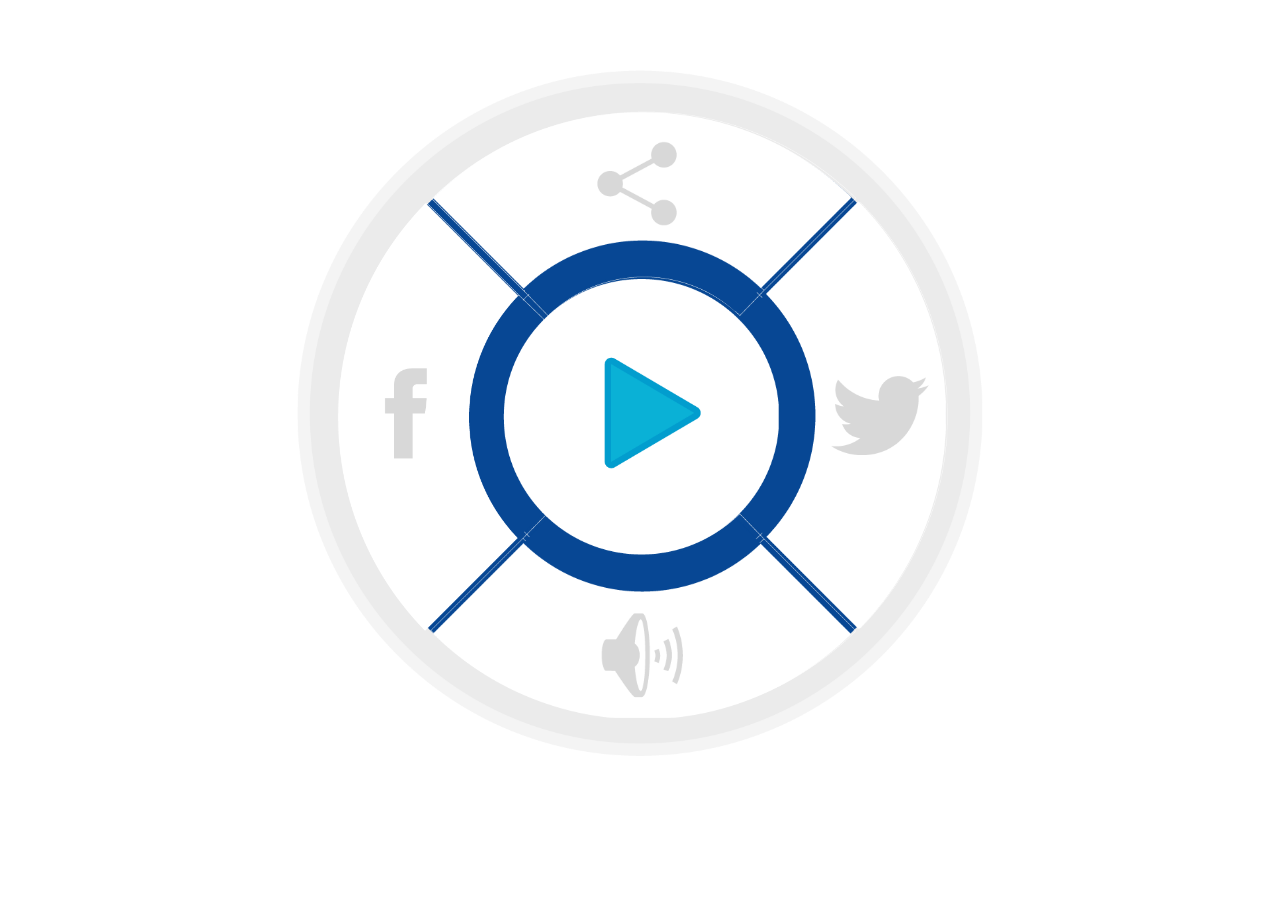
<file: old/maquetar.html>
<!DOCTYPE html>
<html>
<head>
    <title>Radio Antena 8</title>
    <meta charset="utf-8" />
    <link rel="stylesheet" href="css/fix.css">
	<script type="text/javascript" src="js/jquery-1.9.1.min.js"></script>
</head>
<body>
	<div id="player">
		<div id="player-facebook"></div>
		<div id="player-twitter"></div>
		<div id="player-share"></div>
		<div id="player-sound"></div>
		<div id="player-play"></div>			
		<div id="player-bg"></div>
	</div>
	<script>
		$( document ).ready(function() {
			resizePlay();
		});
		$( window ).resize(function() {
			resizePlay();
		});
		function resizePlay(){
			var initWidth=400;
			var initHeight=440;
			var initScale=1;
			var newWidth=$(window).width();
			var newHeight=$(window).height();
			var newScale=(newWidth*initScale)/initWidth;
			if(newHeight > newWidth){
				if(newHeight-newWidth < initHeight-initWidth){
					newScale=(newHeight*initScale)/initHeight;
				}
			}else{
				newScale=(newHeight*initScale)/initHeight;
			}
			newScale-=0.1;
			newScale = Math.round(newScale * 10) / 10;
			$("#player").css({"-webkit-transform":"scale("+newScale+")","transform":"scale("+newScale+")","-ms-transform":"scale("+newScale+")"});
		}
	</script>
</div>

	
</body>
</html>
</file>
<file: old/css/fix.css>
#player{
position: absolute;
width: 400px;
height: 440px;
left: 50%;
top: 50%;
margin-left: -200px;
margin-top: -220px;
z-index: 1;
}
#player-facebook{
	background-image: url('../images/player/facebook-normal.png');
position: absolute;
top: 50%;
left: 50%;
margin-left: -159px;
margin-top: -130px;
background-repeat: no-repeat;
background-size: 100%;
height: 225px;
width: 108px;
z-index: 2;
cursor: pointer;
}
#player-twitter{
	background-image: url('../images/player/twitter-normal.png');
position: absolute;
top: 50%;
left: 50%;
margin-left: 53px;
margin-top: -131px;
background-repeat: no-repeat;
background-size: 100%;
height: 225px;
width: 108px;
z-index: 2;
cursor: pointer;
}
#player-share{
	background-image: url('../images/player/share.png');
position: absolute;
top: 50%;
left: 50%;
margin-left: -109px;
margin-top: -178px;
background-repeat: no-repeat;
background-size: 100%;
height: 105px;
width: 220px;
z-index: 2;
cursor: pointer;
}
#player-sound{
	background-image: url('../images/player/sound-normal.png');
position: absolute;
top: 50%;
left: 50%;
margin-left: -109px;
margin-top: 36px;
background-repeat: no-repeat;
background-size: 100%;
height: 105px;
width: 220px;
z-index: 2;
cursor: pointer;
}
#player-play{
	background-image: url('../images/player/play-button.png');
position: absolute;
top: 50%;
left: 50%;
margin-left: -72px;
margin-top: -90px;
background-repeat: no-repeat;
background-size: 100%;
height: 145px;
width: 145px;
z-index: 4;
cursor: pointer;
}
#player-bg{
	background-image: url('../images/player/background.png');
position: absolute;
top: 50%;
left: 50%;
margin-left: -200px;
margin-top: -220px;
background-repeat: no-repeat;
background-size: 100%;
height: 440px;
width: 400px;
}
</file>
